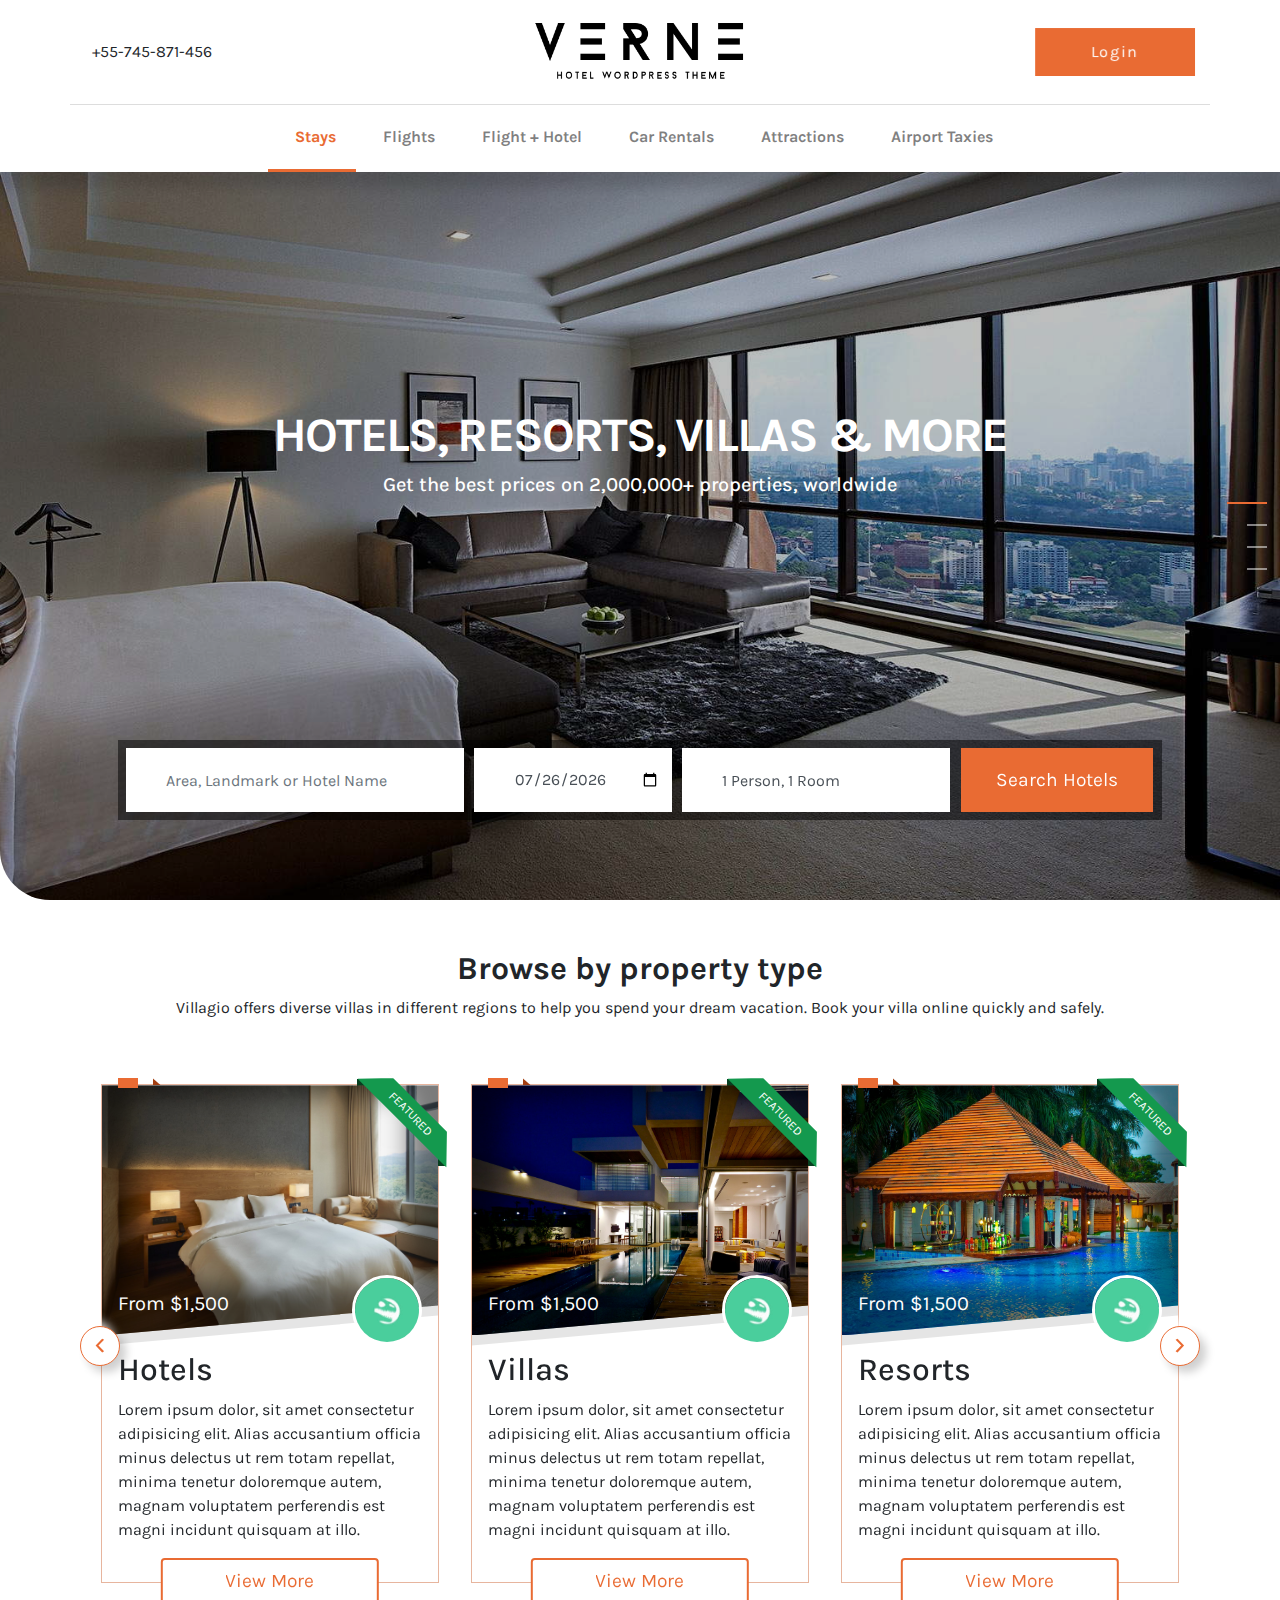
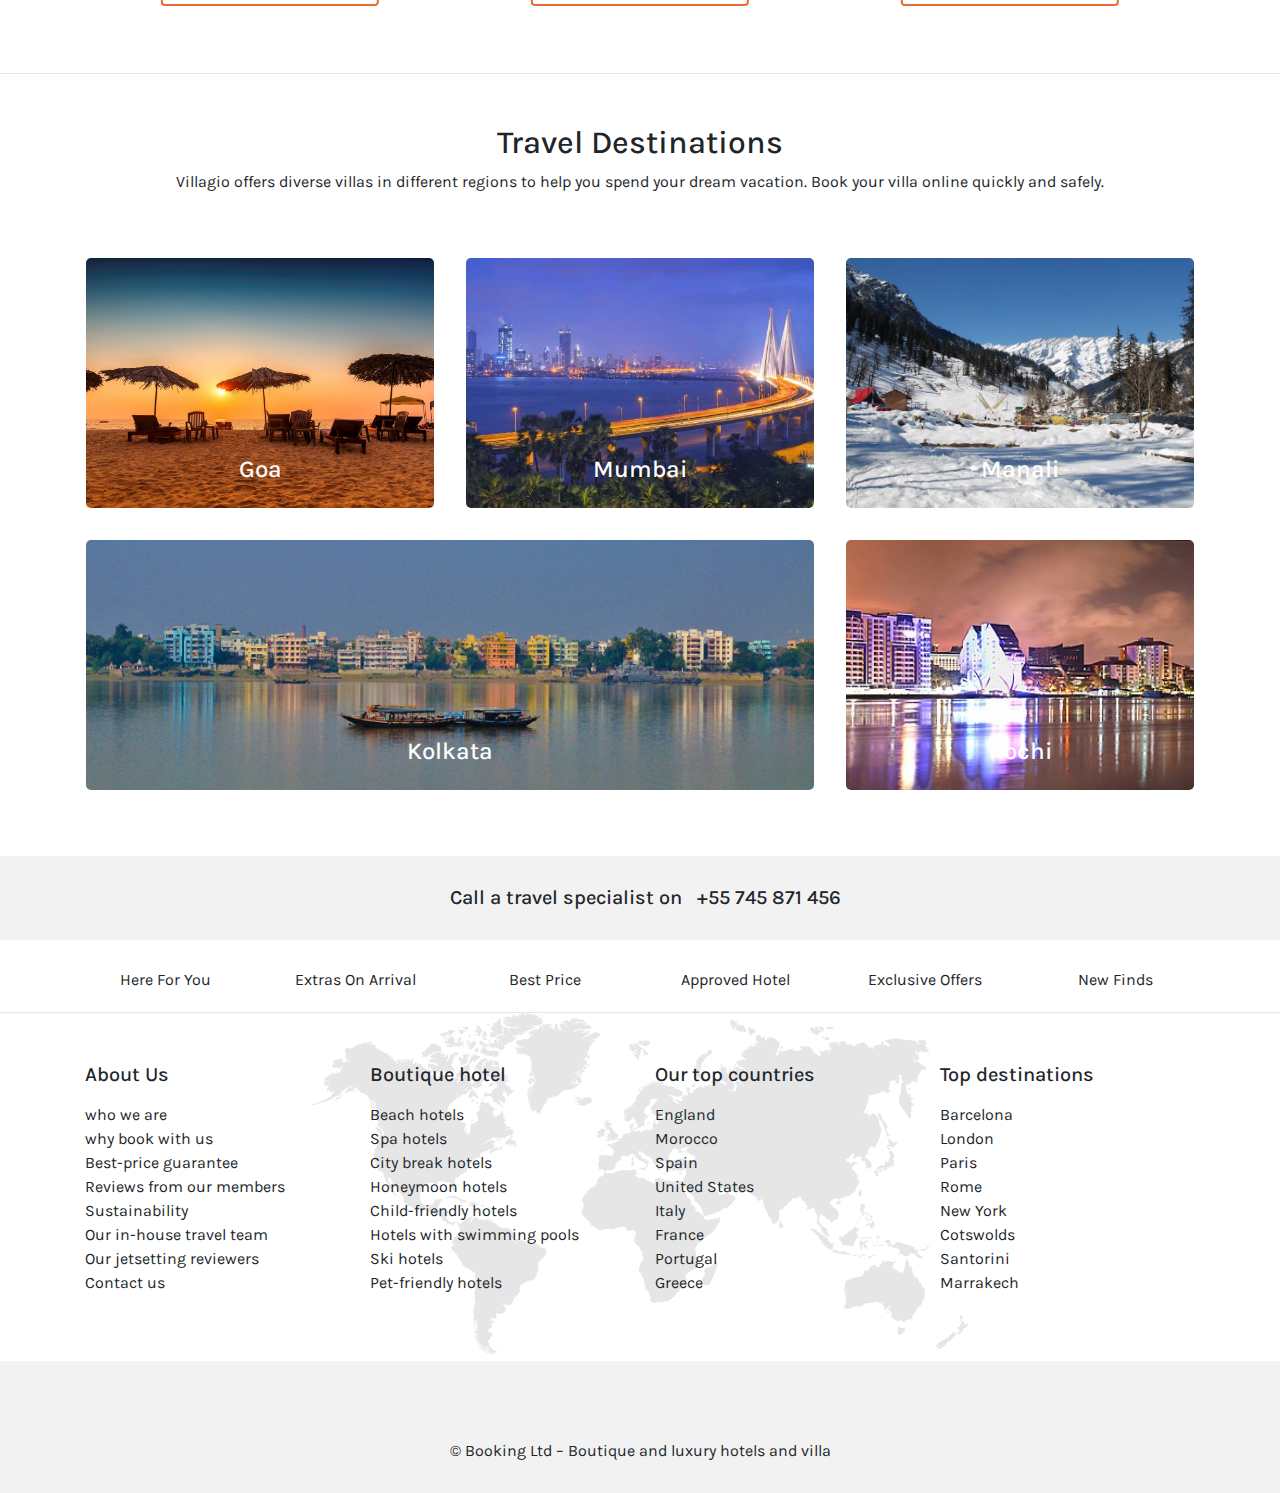
<file: index.html>
<!DOCTYPE html>
<html lang="en">
<head>
    <meta charset="UTF-8">
    <meta name="viewport" content="width=device-width, initial-scale=1.0">

    <link rel="preconnect" href="https://fonts.gstatic.com">
    <link href="https://fonts.googleapis.com/css2?family=Nanum+Gothic&display=swap" rel="stylesheet">

    <link rel="stylesheet" href="css/animate.min.css" />
    <link rel="stylesheet" href="css/animate.css" />
    <link rel="stylesheet" href="css/bootstrap.min.css" />
    <link rel="stylesheet" href="css/owl.carousel.min.css" />
    <link rel="stylesheet" href="css/style.css" />

    <link rel="icon" href="images/fav-logo.png" type="image/png" sizes="16x16" />

    <title>Booking Ltd – Boutique and luxury hotels and villa</title>
</head>
<body>
    <div class="container-fluid bg-white d-none d-lg-block">
        <div class="container py-3 upper-heading">
            <div class="row">
    
                <div class="col d-flex align-items-center justify-content-start">
                    <a href="tel:+55-745-871-456"><i class="fas fa-phone-alt"></i>+55-745-871-456</a>
                </div>
    
                <div class="col d-flex align-items-center justify-content-start justify-content-md-center">
                    <a href="index.html"><img src="images/logo.png" alt="Logo" class="img-fluid" width="255px"></a>
                </div>
    
                <div class="col d-flex align-items-center justify-content-end">
                    <div class="btn-flip">
                        <a href="#">
                            <div class="front">Login</div>
                            <div class="back">Login</div>
                        </a>
                    </div>
                </div>
    
            </div>
        </div>
    </div>

    <header class="container-fluid bg-white sticky-top">
        <div class="container lower-heading">
            <nav class="navbar navbar-expand-lg navbar-light p-0">
        
                <a href="index.html" class="navbar-brand d-lg-none"><img src="images/logo.png" alt="Logo" class="img-fluid" width="188px"></a>
        
                <button class="navbar-toggler" type="button" data-toggle="collapse" data-target="#nav-head">
                    <span class="navbar-toggler-icon"></span>
                </button>
        
                <div id="nav-head" class="collapse navbar-collapse">
                    <ul class="navbar-nav mx-auto">
                    <li class="nav-item active">
                        <a class="nav-link" href="index.html"><i class="fas fa-bed"></i>Stays</a>
                    </li>
                    <li class="nav-item">
                        <a class="nav-link" href="#"><i class="fas fa-plane-departure"></i>Flights</a>
                    </li>
                    <li id="hotel-list" class="nav-item">
                        <a class="nav-link" href="hotelList.html"><i class="fas fa-suitcase-rolling"></i>Flight &plus; Hotel</a>
                    </li>    
                    <li class="nav-item">
                        <a class="nav-link" href="#"><i class="fas fa-car"></i>Car Rentals</a>
                    </li>    
                    <li class="nav-item">
                        <a class="nav-link" href="#"><i class="fab fa-canadian-maple-leaf"></i>Attractions</a>
                    </li>    
                    <li class="nav-item">
                        <a class="nav-link" href="#"><i class="fas fa-taxi"></i>Airport Taxies</a>
                    </li>    
                    </ul>
                </div>  
        
            </nav>
        </div>
        
    </header>

    <section class="search-hotel">
        <div id="front-carousel" class="carousel slide carousel-fade" data-ride="carousel" data-interval="2500">
            <ul class="carousel-indicators">
                <li data-target="#front-carousel" data-slide-to="0" class="active"></li>
                <li data-target="#front-carousel" data-slide-to="1"></li>
                <li data-target="#front-carousel" data-slide-to="2"></li>
                <li data-target="#front-carousel" data-slide-to="3"></li>
              </ul>
            <div class="carousel-inner">
                <div class="carousel-item active">
                    <div class="carousel-image" style="background-image: url('images/front-carousel-1.jpg');" data-type="background">
                        <div class="carousel-caption wow carousel-caption-animation">
                            <div class="caption-relative">
                                <div class="caption-content">
                                    <h2>HOTELS, RESORTS, VILLAS & MORE</h2>
                                    <h5>Get the best prices on 2,000,000&plus; properties, worldwide</h5>
                                </div>
                            </div>
                        </div>
                    </div>
                </div>
                <div class="carousel-item">
                    <div class="carousel-image" style="background-image: url('images/front-carousel-2.jpg');" data-type="background">
                        <div class="carousel-caption wow carousel-caption-animation">
                            <div class="caption-relative">
                                <div class="caption-content">
                                    <h2>HOTELS, RESORTS, VILLAS & MORE</h2>
                                    <h5>Get the best prices on 2,000,000&plus; properties, worldwide</h5>
                                </div>
                            </div>
                        </div>
                    </div>
                </div>
                <div class="carousel-item">
                    <div class="carousel-image" style="background-image: url('images/front-carousel-3.jpg');" data-type="background">
                        <div class="carousel-caption wow carousel-caption-animation">
                            <div class="caption-relative">
                                <div class="caption-content">
                                    <h2>HOTELS, RESORTS, VILLAS & MORE</h2>
                                    <h5>Get the best prices on 2,000,000&plus; properties, worldwide</h5>
                                </div>
                            </div>
                        </div>
                    </div>
                </div>
                <div class="carousel-item">
                    <div class="carousel-image" style="background-image: url('images/front-carousel-4.jpg');" data-type="background">
                        <div class="carousel-caption wow carousel-caption-animation">
                            <div class="caption-relative">
                                <div class="caption-content">
                                    <h2>HOTELS, RESORTS, VILLAS & MORE</h2>
                                    <h5>Get the best prices on 2,000,000&plus; properties, worldwide</h5>
                                </div>
                            </div>
                        </div>
                    </div>
                </div>
            </div>
        </div>
        
    <section id="search-hotel-form" class="wow animate__fadeInDown">
        <div class="container px-4 px-sm-5">
            <div class="search-form">
                <form action="" method="get" autocomplete="off">
                    <div id="hotel-search-form" class="container-fluid py-2 pl-2 form-container">
                        <div class="form-row">

                            <div class="col-12 col-md-6 col-xl-5">
                                <div class="form-group mb-2 mb-xl-0">
                                    <i class="fas fa-search"></i>
                                    <input type="text" name="search-location" id="search-location" class="form-control" placeholder="Area, Landmark or Hotel Name">
                                    <div id="search-location-lists" class="container-fluid p-3">
                                        <p>Trending Cities</p>
                                        <div class="row">
                                
                                            <div class="col-6 col-sm-4 col-md-6">
                                                <div class="images">
                                                    <a href="#" target="_blank" rel="noopener noreferrer">
                                                        <img src="images/udaipur-sm.jpg" class="img-fluid" alt="Udaipur">
                                                        <div class="link">
                                                            <div class="bottom">
                                                                <p>Udaipur</p>
                                                            </div>
                                                        </div>
                                                    </a>
                                                </div>
                                            </div>
                                            
                                            <div class="col-6 col-sm-4 col-md-6">
                                                <div class="images">
                                                    <a href="#" target="_blank" rel="noopener noreferrer">
                                                        <img src="images/mumbai-sm.jpg" class="img-fluid" alt="Mumbai">
                                                        <div class="link">
                                                            <div class="bottom">
                                                                <p>Mumbai</p>
                                                            </div>
                                                        </div>
                                                    </a>
                                                </div>
                                            </div>
                                            
                                            <div class="col-6 col-sm-4 col-md-6 mt-3 mt-sm-0 mt-md-3">
                                                <div class="images">
                                                    <a href="#" target="_blank" rel="noopener noreferrer">
                                                        <img src="images/shimla-sm.jpeg" class="img-fluid" alt="Shimla">
                                                        <div class="link">
                                                            <div class="bottom">
                                                                <p>Shimla</p>
                                                            </div>
                                                        </div>
                                                    </a>
                                                </div>
                                            </div>
                                            
                                            <div class="col-6 col-sm-4 col-md-6 mt-3 mt-md-3">
                                                <div class="images">
                                                    <a href="#" target="_blank" rel="noopener noreferrer">
                                                        <img src="images/kolkata-sm.jpg" class="img-fluid" alt="Kolkata">
                                                        <div class="link">
                                                            <div class="bottom">
                                                                <p>Kolkata</p>
                                                            </div>
                                                        </div>
                                                    </a>
                                                </div>
                                            </div>
                                            
                                            <div class="col-6 col-sm-4 col-md-6 mt-3">
                                                <div class="images">
                                                    <a href="#" target="_blank" rel="noopener noreferrer">
                                                        <img src="images/goa-sm.jpg" class="img-fluid" alt="Goa">
                                                        <div class="link">
                                                            <div class="bottom">
                                                                <p>Goa</p>
                                                            </div>
                                                        </div>
                                                    </a>
                                                </div>
                                            </div>
                                            
                                            <div class="col-6 col-sm-4 col-md-6 mt-3">
                                                <div class="images">
                                                    <a href="#" target="_blank" rel="noopener noreferrer">
                                                        <img src="images/delhi-sm.jpg" class="img-fluid" alt="Delhi">
                                                        <div class="link">
                                                            <div class="bottom">
                                                                <p>Delhi</p>
                                                            </div>
                                                        </div>
                                                    </a>
                                                </div>
                                            </div>
                                            
                                        </div>
                                    </div>
                                </div>
                            </div>

                            <div class="col-12 col-md-6 col-xl-3">
                                <div class="form-group mb-2 mb-xl-0">
                                    <i class="far fa-calendar-alt"></i>
                                    <input type="date" name="check-in-date" id="check-in-date" value="" class="form-control">
                                </div>
                            </div>

                            <div class="col-12 col-md-6 col-xl-4">
                                <div id="room-details" class="form-group mb-2 mb-md-0">
                                    <i class="fas fa-users"></i>
                                    <input type="text" name="guest-details" id="guest-details" value="" class="form-control" readonly>
                                    <div id="room-details-list" class="p-3">
                                
                                        <div class="row">
                                            <div class="col-4 d-flex align-items-center">
                                                <p class="mb-0">Person</p>
                                            </div>
                                            <div class="col-8 text-right">
                                                <a href="#" id="person-minus" class="btn">
                                                    <i class="fas fa-user-minus"></i>
                                                </a>
                                                <span class="text"></span>
                                                <a href="#" id="person-plus" class="btn changeable">
                                                    <i class="fas fa-user-plus"></i>
                                                </a>
                                            </div>
                                        </div>
                                        
                                
                                        <div class="row my-3">
                                            <div class="col-4 d-flex align-items-center">
                                                <p class="mb-0">Children</p>
                                            </div>
                                            <div class="col-8 text-right">
                                                <a href="#" id="child-minus" class="btn">
                                                    <i class="fas fa-user-minus"></i>
                                                </a>
                                                <span class="text"></span>
                                                <a href="#" id="child-plus" class="btn changeable">
                                                    <i class="fas fa-user-plus"></i>
                                                </a>
                                            </div>
                                        </div>
                                
                                        <div class="row">
                                            <div class="col-4 d-flex align-items-center">
                                                <p class="mb-0">Room</p>
                                            </div>
                                            <div class="col-8 text-right">
                                                <a href="#" id="room-minus" class="btn">
                                                    <i class="fas fa-user-minus"></i>
                                                </a>
                                                <span class="text"></span>
                                                <a href="#" id="room-plus" class="btn changeable">
                                                    <i class="fas fa-user-plus"></i>
                                                </a>
                                            </div>
                                        </div>
                                
                                    </div>
                                </div>
                            </div>

                            <div id="search-btn"  class="col-12 col-md-6 w-xl-auto form-group text-center">
                                <button type="submit" class="btn btn-primary"><span class="text">Search Hotels</span></button>
                            </div>

                        </div>
                    </div>
                </form>
            </div>
        </div>
    </section>

    </section>

    <section class="rent">
        <div class="container">

            <h2 class="font-weight-bold text-center">Browse by property type</h2>
            <p class="text-center">Villagio offers diverse villas in different regions to help you spend your dream vacation. Book your villa online quickly and safely.</p>

            <div class="owl-carousel mt-5">

                <div class="item">
                    <div class="rent-packages">
                        <div class="lightening-banner">
                            <i class="fas fa-bolt"></i>
                        </div>
                        <div class="featured">FEATURED</div>
                        <div class="featured-shapes"></div>
                        <div class="rent-image" style="background-image: url('images/rent-images-1.jpg');">
                            <div class="ratings">
                                <i class="fas fa-star"></i>
                                <i class="fas fa-star"></i>
                                <i class="fas fa-star"></i>
                                <i class="fas fa-star-half-alt"></i>
                                <i class="far fa-star"></i>
                                <div class="price">
                                    From &dollar;1,500
                                </div>
                            </div>
                        </div>
                        <div class="rent-description">
                            <a href="#"><h2>Hotels</h2></a>
                            <p>Lorem ipsum dolor, sit amet consectetur adipisicing elit. Alias accusantium officia minus delectus ut rem totam repellat, minima tenetur doloremque autem, magnam voluptatem perferendis est magni incidunt quisquam at illo.</p>
                        </div>
                        <div class="img">
                            <a href="#"><img src="images/5a31582b3e23f-bpthumb.jpg" alt="" class="img-fluid"></a>
                        </div>
                        <a href="hotelList.html" class="btn btn-primary"><span class="text">View More</span></a>
                    </div>
                </div>

                <div class="item">
                    <div class="rent-packages">
                        <div class="lightening-banner">
                            <i class="fas fa-bolt"></i>
                        </div>
                        <div class="featured">FEATURED</div>
                        <div class="featured-shapes"></div>
                        <div class="rent-image" style="background-image: url('images/rent-images-2.jpg');">
                            <div class="ratings">
                                <i class="fas fa-star"></i>
                                <i class="fas fa-star"></i>
                                <i class="fas fa-star"></i>
                                <i class="fas fa-star"></i>
                                <i class="fas fa-star"></i>
                                <div class="price">
                                    From &dollar;1,500
                                </div>
                            </div>
                        </div>
                        <div class="rent-description">
                            <a href="#"><h2>Villas</h2></a>
                            <p>Lorem ipsum dolor, sit amet consectetur adipisicing elit. Alias accusantium officia minus delectus ut rem totam repellat, minima tenetur doloremque autem, magnam voluptatem perferendis est magni incidunt quisquam at illo.</p>
                        </div>
                        <div class="img">
                            <a href="#"><img src="images/5a31582b3e23f-bpthumb.jpg" alt="" class="img-fluid"></a>
                        </div>
                        <a href="#" class="btn btn-primary"><span class="text">View More</span></a>
                    </div>
                </div>

                <div class="item">
                    <div class="rent-packages">
                        <div class="lightening-banner">
                            <i class="fas fa-bolt"></i>
                        </div>
                        <div class="featured">FEATURED</div>
                        <div class="featured-shapes"></div>
                        <div class="rent-image" style="background-image: url('images/rent-images-3.jpg');">
                            <div class="ratings">
                                <i class="fas fa-star"></i>
                                <i class="fas fa-star"></i>
                                <i class="fas fa-star"></i>
                                <i class="fas fa-star"></i>
                                <i class="far fa-star"></i>
                                <div class="price">
                                    From &dollar;1,500
                                </div>
                            </div>
                        </div>
                        <div class="rent-description">
                            <a href="#"><h2>Resorts</h2></a>
                            <p>Lorem ipsum dolor, sit amet consectetur adipisicing elit. Alias accusantium officia minus delectus ut rem totam repellat, minima tenetur doloremque autem, magnam voluptatem perferendis est magni incidunt quisquam at illo.</p>
                        </div>
                        <div class="img">
                            <a href="#"><img src="images/5a31582b3e23f-bpthumb.jpg" alt="" class="img-fluid"></a>
                        </div>
                        <a href="#" class="btn btn-primary"><span class="text">View More</span></a>
                    </div>
                </div>

                <div class="item">
                    <div class="rent-packages">
                        <div class="lightening-banner">
                            <i class="fas fa-bolt"></i>
                        </div>
                        <div class="featured">FEATURED</div>
                        <div class="featured-shapes"></div>
                        <div class="rent-image" style="background-image: url('images/rent-images-2.jpg');">
                            <div class="ratings">
                                <i class="fas fa-star"></i>
                                <i class="fas fa-star"></i>
                                <i class="fas fa-star"></i>
                                <i class="fas fa-star"></i>
                                <i class="far fa-star"></i>
                                <div class="price">
                                    From &dollar;1,500
                                </div>
                            </div>
                        </div>
                        <div class="rent-description">
                            <a href="#"><h2>Villas</h2></a>
                            <p>Lorem ipsum dolor, sit amet consectetur adipisicing elit. Alias accusantium officia minus delectus ut rem totam repellat, minima tenetur doloremque autem, magnam voluptatem perferendis est magni incidunt quisquam at illo.</p>
                        </div>
                        <div class="img">
                            <a href="#"><img src="images/5a31582b3e23f-bpthumb.jpg" alt="" class="img-fluid"></a>
                        </div>
                        <a href="#" class="btn btn-primary"><span class="text">View More</span></a>
                    </div>
                </div>

            </div>
        </div>
    </section>

    <section class="travel-destination">

        <div class="container">
            <h2 class="text-center">Travel Destinations</h2>
            <p class="text-center">Villagio offers diverse villas in different regions to help you spend your dream vacation. Book your villa online quickly and safely.</p>

            <div class="row mt-5">
                
                <div class="col-12 col-sm-6 col-lg-4 p-3 travel-image-bg">
                    <div class="travel-destination-box">
                        <div class="description"><p>Everyone knows the beauty of Goa. It is lovely</p></div>
                        <div class="title"><a href="#"><h4>Goa</h4></a></div>
                    </div>
                </div>
                
                <div class="col-12 col-sm-6 col-lg-4 p-3 travel-image-bg">
                    <div class="travel-destination-box">
                        <div class="description"><p>Everyone knows the beauty of Mumbai. It is lovely</p></div>
                        <div class="title"><a href="#"><h4>Mumbai</h4></a></div>
                    </div>
                </div>
                
                <div class="col-12 col-sm-6 col-lg-4 p-3 travel-image-bg">
                    <div class="travel-destination-box">
                        <div class="description"><p>Everyone knows the beauty of Manali. It is lovely</p></div>
                        <div class="title"><a href="#"><h4>Manali</h4></a></div>
                    </div>
                </div>
                
                <div class="col-12 col-sm-6 col-lg-8 p-3 travel-image-bg">
                    <div class="travel-destination-box">
                        <div class="description"><p>Everyone knows the beauty of Kolkata. It is lovely</p></div>
                        <div class="title"><a href="#"><h4>Kolkata</h4></a></div>
                    </div>
                </div>
                
                <div class="col-12 col-sm-12 col-lg-4 p-3 travel-image-bg">
                    <div class="travel-destination-box">
                        <div class="description"><p>Everyone knows the beauty of Kochi. It is lovely</p></div>
                        <div class="title"><a href="#"><h4>Kochi</h4></a></div>
                    </div>
                </div>

            </div>
        </div>

    </section>

    <footer>
        <div class="call">
            <div class="container">
                <div class="row">
        
                    <div class="col-12">
                        <h5><i class="fas fa-phone-alt"></i>&nbsp;&nbsp;Call a travel specialist on&nbsp;&nbsp; <a href="tel:+55-745-871-456">+55 745 871 456</a></h5>
                    </div>
        
                </div>
            </div>
        </div>
        
        <div class="services">
            <div class="container">
                <div class="row">
        
                    <div class="col-4 col-md-2">
                        <a href="#">
                            <h4 class="mb-0 pb-2"><i class="fas fa-phone-square-alt"></i></h4>
                            <p>here for you</p>
                        </a>
                    </div>
        
        
                    <div class="col-4 col-md-2">
                        <a href="#">
                            <h4 class="mb-0 pb-2"><i class="fas fa-gift"></i></h4>
                            <p>extras on arrival</p>
                        </a>
                    </div>
        
        
                    <div class="col-4 col-md-2">
                        <a href="#">
                            <h4 class="mb-0 pb-2"><i class="fas fa-check"></i></h4>
                            <p>best price</p>
                        </a>
                    </div>
        
        
                    <div class="col-4 col-md-2 mt-3 mt-md-0">
                        <a href="#">
                            <h4 class="mb-0 pb-2"><i class="fas fa-user-tie"></i></h4>
                            <p>approved hotel</p>
                        </a>
                    </div>
        
        
                    <div class="col-4 col-md-2 mt-3 mt-md-0">
                        <a href="#">
                            <h4 class="mb-0 pb-2"><i class="fas fa-american-sign-language-interpreting"></i></h4>
                            <p>exclusive offers</p>
                        </a>
                    </div>
        
        
                    <div class="col-4 col-md-2 mt-3 mt-md-0">
                        <a href="#">
                            <h4 class="mb-0 pb-2"><i class="far fa-gem"></i></h4>
                            <p>new finds</p>
                        </a>
                    </div>
        
                </div>
            </div>
        </div>
        
        <div class="main-footer">
            <div class="container">
                <div class="row">
        
                    <div class="col-12 col-sm-6 col-lg-3">
                        <ul type="none" class="p-0">
                            <li class="title"><h5>About Us</h5></li>
                            <li><a href="#">who we are</a></li>
                            <li><a href="#">why book with us</a></li>
                            <li><a href="#">Best-price guarantee</a></li>
                            <li><a href="#">Reviews from our members</a></li>
                            <li><a href="#">Sustainability</a></li>
                            <li><a href="#">Our in-house travel team</a></li>
                            <li><a href="#">Our jetsetting reviewers</a></li>
                            <li><a href="#">Contact us</a></li>
                        </ul>
                    </div>
        
                    <div class="col-12 col-sm-6 col-lg-3">
                        <ul type="none" class="p-0">
                            <li class="title"><h5>Boutique hotel</h5></li>
                            <li><a href="#">Beach hotels</a></li>
                            <li><a href="#">Spa hotels</a></li>
                            <li><a href="#">City break hotels</a></li>
                            <li><a href="#">Honeymoon hotels</a></li>
                            <li><a href="#">Child-friendly hotels</a></li>
                            <li><a href="#">Hotels with swimming pools</a></li>
                            <li><a href="#">Ski hotels</a></li>
                            <li><a href="#">Pet-friendly hotels</a></li>
                        </ul>
                    </div>
        
                    <div class="col-12 col-sm-6 col-lg-3">
                        <ul type="none" class="p-0">
                            <li class="title"><h5>Our top countries</h5></li>
                            <li><a href="#">England</a></li>
                            <li><a href="#">Morocco</a></li>
                            <li><a href="#">Spain</a></li>
                            <li><a href="#">United States</a></li>
                            <li><a href="#">Italy</a></li>
                            <li><a href="#">France</a></li>
                            <li><a href="#">Portugal</a></li>
                            <li><a href="#">Greece</a></li>
                        </ul>
                    </div>
        
                    <div class="col-12 col-sm-6 col-lg-3">
                        <ul type="none" class="p-0">
                            <li class="title"><h5>Top destinations</h5></li>
                            <li><a href="#">Barcelona</a></li>
                            <li><a href="#">London</a></li>
                            <li><a href="#">Paris</a></li>
                            <li><a href="#">Rome</a></li>
                            <li><a href="#">New York</a></li>
                            <li><a href="#">Cotswolds</a></li>
                            <li><a href="#">Santorini</a></li>
                            <li><a href="#">Marrakech</a></li>
                        </ul>
                    </div>
        
                </div>
            </div>
        </div>
        
        <div class="social">
        
            <div class="container">
                <div class="row">
                    <div class="col-12">
                        
                        <ul type="none" class="list-group list-group-horizontal">
                            <li><a href="#" class="instagram"><i class="fab fa-instagram"></i></a></li>
                            <li><a href="#" class="twitter"><i class="fab fa-twitter"></i></a></li>
                            <li><a href="#" class="facebook"><i class="fab fa-facebook-f"></i></a></li>
                            <li><a href="#" class="pinterest"><i class="fab fa-pinterest-p"></i></a></li>
                            <li><a href="#" class="youtube"><i class="fab fa-youtube"></i></a></li>
                        </ul>
        
                        <div class="copyright">
                            <p>&copy; Booking Ltd – Boutique and luxury hotels and villa</p>
                        </div>
        
                    </div>
                </div>
            </div>
        
        </div>
    </footer>
    
    <script src="js/jquery-3.5.1.min.js"></script>
    <script src="js/bootstrap.bundle.min.js"></script>
    <script src="js/owl.carousel.js"></script>
    <script src="js/font-awesome.js"></script>
    <script src="js/wow.min.js"></script>
    <script src="js/style.js"></script>
</body>
</html>
</file>
<file: css/style.css>
@font-face {
  font-family: "Karla";
  src: url("../fonts/Karla-VariableFont_wght.ttf");
}

::-moz-selection {
  background-color: #E96B33;
  color: #fff;
}

::selection {
  background-color: #E96B33;
  color: #fff;
}

::-webkit-scrollbar-thumb {
  background: #ee8c61;
  border-radius: 10px;
}

::-webkit-scrollbar-track {
  background: #faddd0;
}

body {
  font-family: "Karla", sans-serif;
}

a {
  color: inherit;
  -webkit-transition: all 500ms ease;
  transition: all 500ms ease;
}

a:hover {
  color: #E96B33;
  text-decoration: none;
}

a:focus-visible {
  border: none;
  text-decoration: none;
  outline: none;
}

a.text-primary:hover, a.text-primary:focus, a.text-primary:active, a.text-primary:focus-within {
  color: #bb4814 !important;
}

button:focus {
  outline: none;
}

.text-primary {
  color: #E96B33 !important;
}

.btn-flip {
  width: 160px;
  height: 48px;
  -webkit-perspective: 500px;
          perspective: 500px;
}

.btn-flip a {
  font-weight: 400;
  margin: 0;
  padding: 0;
  width: 100%;
  height: 100%;
  position: absolute;
  -webkit-transform-style: preserve-3d;
          transform-style: preserve-3d;
  -webkit-transform: translateZ(-25px);
          transform: translateZ(-25px);
  -webkit-transition: -webkit-transform 0.3s;
  transition: -webkit-transform 0.3s;
  transition: transform 0.3s;
  transition: transform 0.3s, -webkit-transform 0.3s;
  cursor: pointer;
}

.btn-flip a .front, .btn-flip a .back {
  margin: 0;
  width: 160px;
  height: 48px;
  line-height: 48px;
  position: absolute;
  text-align: center;
  letter-spacing: 0.1rem;
  background-color: #E96B33;
  color: #fff;
  -webkit-transform: rotateY(0) translateZ(24px);
          transform: rotateY(0) translateZ(24px);
}

.btn-flip a .back {
  background-color: rgba(255, 255, 255, 0);
  color: rgba(34, 34, 34, 0);
  -webkit-transform: rotateX(90deg) translateZ(24px);
          transform: rotateX(90deg) translateZ(24px);
  overflow: hidden;
}

.btn-flip a .back::after {
  content: '';
  position: absolute;
  top: -32%;
  left: -10%;
  width: 120%;
  height: 50%;
  background: #E96B33;
  -webkit-transform: rotate(8deg);
          transform: rotate(8deg);
  -webkit-transition: all 0.5s ease;
  transition: all 0.5s ease;
  -webkit-transition-delay: 0.15s;
          transition-delay: 0.15s;
}

.btn-flip a:hover, .btn-flip a:focus {
  -webkit-transform: translateZ(-24px) rotateX(-90deg);
          transform: translateZ(-24px) rotateX(-90deg);
}

.btn-flip a:hover .front, .btn-flip a:hover .back, .btn-flip a:focus .front, .btn-flip a:focus .back {
  background: #000;
  -webkit-transition: all 0.8s ease;
  transition: all 0.8s ease;
}

.btn-flip a:hover .back, .btn-flip a:focus .back {
  color: #E96B33;
  -webkit-transition: color 0.4s linear;
  transition: color 0.4s linear;
  background: #fff;
}

.btn-flip a:hover .back::after, .btn-flip a:focus .back::after {
  -webkit-transform: rotate(6deg) translate(100px, -18px);
          transform: rotate(6deg) translate(100px, -18px);
}

.btn-primary {
  -webkit-box-flex: 1;
      -ms-flex: 1;
          flex: 1;
  border: 2px solid #E96B33;
  white-space: nowrap;
  color: #fff;
  background: transparent;
  position: relative;
}

.btn-primary .text {
  position: relative;
  color: transparent;
  background-image: -webkit-gradient(linear, left top, right top, from(#fff), color-stop(50%, #fff), color-stop(50%, #E96B33), to(#E96B33));
  background-image: linear-gradient(90deg, #fff 0%, #fff 50%, #E96B33 50%, #E96B33 100%);
  background-repeat: repeat;
  background-size: 200%;
  background-position: 0 0;
  background-clip: text;
  -webkit-background-clip: text;
  -webkit-transition: background-position 500ms;
  transition: background-position 500ms;
}

@media (min-width: 768px) {
  .btn-primary .text {
    background-position: 100% 0;
  }
}

.btn-primary::before {
  content: '';
  position: absolute;
  top: 0;
  left: 0;
  width: 100%;
  height: 100%;
  background: #E96B33;
  -webkit-transform-origin: 0 0;
          transform-origin: 0 0;
  -webkit-transform: scale3d(1, 1, 1);
          transform: scale3d(1, 1, 1);
  -webkit-transition: -webkit-transform 500ms;
  transition: -webkit-transform 500ms;
  transition: transform 500ms;
  transition: transform 500ms, -webkit-transform 500ms;
}

@media (min-width: 768px) {
  .btn-primary::before {
    -webkit-transform-origin: 100% 0;
            transform-origin: 100% 0;
    -webkit-transform: scale3d(0, 1, 1);
            transform: scale3d(0, 1, 1);
  }
}

.btn-primary:hover, .btn-primary:focus, .btn-primary:not(:disabled):not(.disabled):active, .btn-primary:not(:disabled):not(.disabled):active:focus {
  border-color: #E96B33;
  background-color: transparent;
}

.btn-primary:hover .text, .btn-primary:focus .text, .btn-primary:not(:disabled):not(.disabled):active .text, .btn-primary:not(:disabled):not(.disabled):active:focus .text {
  background-position: 0 0;
}

.btn-primary:hover::before, .btn-primary:focus::before, .btn-primary:not(:disabled):not(.disabled):active::before, .btn-primary:not(:disabled):not(.disabled):active:focus::before {
  -webkit-transform-origin: 0 0;
          transform-origin: 0 0;
  -webkit-transform: scale3d(1, 1, 1);
          transform: scale3d(1, 1, 1);
}

.btn:hover, .btn:focus, .btn:not(:disabled):not(.disabled):active, .btn:not(:disabled):not(.disabled):active:focus {
  -webkit-box-shadow: none;
          box-shadow: none;
  outline: none;
}

@media (min-width: 1200px) {
  .w-xl-auto {
    width: auto;
  }
}

*[data-type="background"] {
  background-size: cover;
  background-position: 100%  68.8375px;
  background-attachment: fixed;
}

@-webkit-keyframes carousel-caption-animation {
  0% {
    -webkit-transform: scale(0);
            transform: scale(0);
  }
  100% {
    -webkit-transform: scale(1);
            transform: scale(1);
  }
}

@keyframes carousel-caption-animation {
  0% {
    -webkit-transform: scale(0);
            transform: scale(0);
  }
  100% {
    -webkit-transform: scale(1);
            transform: scale(1);
  }
}

.carousel-caption-animation {
  -webkit-animation-name: carousel-caption-animation;
          animation-name: carousel-caption-animation;
  -webkit-animation-duration: 0.5s;
          animation-duration: 0.5s;
}

.form-control:focus {
  -webkit-box-shadow: none;
          box-shadow: none;
  outline: none;
}

.upper-heading {
  border-bottom: 1px solid #ddd;
  background-color: #fff;
}

.upper-heading i {
  margin-right: 7px;
}

header {
  -webkit-box-shadow: 0px 15px 10px rgba(0, 0, 0, 0.111);
          box-shadow: 0px 15px 10px rgba(0, 0, 0, 0.111);
  max-height: 450px;
  overflow-y: scroll;
}

@media (min-width: 992px) {
  header {
    overflow-y: visible;
  }
}

header .lower-heading {
  background-color: #fff;
}

header .lower-heading .navbar-nav .nav-item {
  border-bottom: 3px solid transparent;
  -webkit-transition: all 500ms ease;
  transition: all 500ms ease;
}

header .lower-heading .navbar-nav .nav-item i {
  margin-right: 7px;
}

header .lower-heading .navbar-nav .nav-item.active {
  border-color: #E96B33;
}

header .lower-heading .navbar-nav .nav-item.active .nav-link {
  color: #E96B33;
}

header .lower-heading .navbar-nav .nav-item:not(.active):hover {
  border-color: #E96B33;
}

header .lower-heading .navbar-nav .nav-item:not(.active):hover .nav-link {
  color: #E96B33;
}

header .lower-heading .navbar-nav .nav-link {
  position: relative;
  font-weight: 700;
  padding: 20px;
}

header .lower-heading .navbar-nav .nav-link:hover {
  color: black;
}

.search-hotel {
  position: relative;
}

.search-hotel .carousel-image {
  position: relative;
  min-height: 500px;
  overflow: hidden;
}

@media (min-width: 768px) {
  .search-hotel .carousel-image {
    border-radius: 0px 0px 0px 50px;
  }
}

.search-hotel .carousel-image::before {
  content: '';
  position: absolute;
  top: 0;
  bottom: 0;
  left: 0;
  right: 0;
  background-color: rgba(0, 0, 0, 0.25);
}

.search-hotel .carousel-caption {
  bottom: unset;
  top: 0%;
  opacity: 0;
  -webkit-transform: scale(0);
          transform: scale(0);
  -webkit-transition: all 500ms ease;
  transition: all 500ms ease;
}

.search-hotel .carousel-caption .caption-relative {
  position: relative;
  width: 100%;
  height: 100%;
}

.search-hotel .carousel-caption .caption-relative .caption-content {
  position: absolute;
  top: 50%;
  left: 0;
  right: 0;
  -webkit-transform: translateY(-50%);
          transform: translateY(-50%);
}

.search-hotel .carousel-caption h2 {
  font-weight: bold;
  letter-spacing: -0.04em;
  color: #FFF;
}

@media (min-width: 768px) {
  .search-hotel .carousel-caption h2 {
    font-size: 48px;
  }
}

.search-hotel .carousel-item.active .carousel-caption {
  -webkit-transform: scale(1);
          transform: scale(1);
  opacity: 1;
}

.search-hotel .carousel-indicators {
  padding-right: 10px;
  right: 0;
  left: unset;
  bottom: unset;
  top: 50%;
  direction: rtl;
  margin: 0;
  display: block;
  -webkit-transform: translateY(-50%);
          transform: translateY(-50%);
}

.search-hotel .carousel-indicators li {
  width: 20px;
  height: 2px;
  -webkit-transition: all 500ms ease;
  transition: all 500ms ease;
}

.search-hotel .carousel-indicators li.active {
  width: 40px;
  background-color: #E96B33;
}

#search-hotel-form {
  position: absolute;
  left: 0px;
  z-index: 2;
  width: 100%;
}

#search-hotel-form .search-form {
  width: 100%;
  position: relative;
  background-color: rgba(0, 0, 0, 0.5);
}

#search-hotel-form .search-form .form-container {
  position: relative;
  padding-right: 0.5rem;
}

#search-hotel-form .search-form .form-container .form-group {
  position: relative;
  margin-bottom: 0px;
}

#search-hotel-form .search-form .form-container .form-group i {
  position: absolute;
  left: 10px;
  color: rgba(0, 0, 0, 0.7);
  top: 50%;
  -webkit-transform: translateY(-50%);
          transform: translateY(-50%);
}

@media (min-width: 768px) {
  #search-hotel-form .search-form .form-container .form-group i {
    left: 12.5px;
  }
}

#search-hotel-form .search-form .form-container .form-group #search-location:focus ~ #search-location-lists {
  visibility: visible;
  opacity: 1;
}

#search-hotel-form .search-form .form-container .form-group #search-location-lists {
  position: absolute;
  color: #000;
  top: 100%;
  left: 0;
  visibility: hidden;
  opacity: 0;
  background-color: #fff;
  z-index: 10;
  -webkit-box-shadow: 0px 20px 20px rgba(0, 0, 0, 0.282);
          box-shadow: 0px 20px 20px rgba(0, 0, 0, 0.282);
  -webkit-transition: all 500ms ease;
  transition: all 500ms ease;
}

#search-hotel-form .search-form .form-container .form-group #search-location-lists:hover {
  display: block;
  opacity: 1;
}

#search-hotel-form .search-form .form-container .form-group #search-location-lists .images {
  position: relative;
}

#search-hotel-form .search-form .form-container .form-group #search-location-lists .images .link {
  position: absolute;
  top: 0;
  bottom: 0;
  right: 0;
  left: 0;
  background-color: rgba(0, 0, 0, 0.5);
  -webkit-transition: all 500ms ease;
  transition: all 500ms ease;
}

@media (min-width: 1200px) {
  #search-hotel-form .search-form .form-container .form-group #search-location-lists .images .link {
    opacity: 0;
  }
}

#search-hotel-form .search-form .form-container .form-group #search-location-lists .images .link .bottom {
  position: relative;
  width: 100%;
  height: 100%;
}

#search-hotel-form .search-form .form-container .form-group #search-location-lists .images .link .bottom p {
  position: absolute;
  bottom: -4px;
  left: 50%;
  -webkit-transform: translateX(-50%);
          transform: translateX(-50%);
  color: #fff;
}

#search-hotel-form .search-form .form-container .form-group #search-location-lists .images:hover .link {
  opacity: 1;
}

#search-hotel-form .search-form .form-container .form-group #guest-details:focus ~ #room-details-list {
  visibility: visible;
  opacity: 1;
}

#search-hotel-form .search-form .form-container .form-group #room-details-list {
  position: absolute;
  color: #000;
  top: 100%;
  left: 0;
  width: 100%;
  max-width: 320px;
  visibility: hidden;
  opacity: 0;
  background-color: #fff;
  z-index: 11;
  -webkit-box-shadow: 0px 20px 20px rgba(0, 0, 0, 0.282);
          box-shadow: 0px 20px 20px rgba(0, 0, 0, 0.282);
  -webkit-transition: all 500ms ease;
  transition: all 500ms ease;
}

#search-hotel-form .search-form .form-container .form-group #room-details-list a {
  position: relative;
  width: 40px;
  height: 35px;
  border: 1px solid rgba(0, 0, 0, 0.3);
  -webkit-transition: all 300ms ease;
  transition: all 300ms ease;
}

#search-hotel-form .search-form .form-container .form-group #room-details-list a i {
  top: 50%;
  left: 50%;
  color: rgba(0, 0, 0, 0.3);
  -webkit-transform: translate(-50%, -50%);
          transform: translate(-50%, -50%);
  font-size: 0.75rem;
}

#search-hotel-form .search-form .form-container .form-group #room-details-list a:hover {
  background-color: #fff;
  cursor: no-drop;
}

#search-hotel-form .search-form .form-container .form-group #room-details-list .changeable {
  border-color: #E96B33;
}

#search-hotel-form .search-form .form-container .form-group #room-details-list .changeable i {
  color: #E96B33;
}

#search-hotel-form .search-form .form-container .form-group #room-details-list .changeable:hover {
  cursor: pointer;
  background-color: #fdf1eb;
}

#search-hotel-form .search-form .form-container .form-group #room-details-list span {
  width: 25px;
  display: inline-block;
  text-align: center;
}

#search-hotel-form .search-form .form-container .form-group #room-details-list:hover {
  visibility: visible;
  opacity: 1;
}

#search-hotel-form .search-form .form-container .form-group .btn[type="submit"] {
  font-size: 1.2rem;
  height: 3rem;
  width: 100%;
  border-radius: 0px;
  background-color: #E96B33;
}

#search-hotel-form .search-form .form-container .form-group .btn[type="submit"] .text {
  background-image: -webkit-gradient(linear, left top, right top, from(#E96B33), color-stop(50%, #E96B33), color-stop(50%, #fff), to(#fff));
  background-image: linear-gradient(90deg, #E96B33 0%, #E96B33 50%, #fff 50%, #fff 100%);
}

#search-hotel-form .search-form .form-container .form-group .btn[type="submit"]::before {
  background: #fff;
}

@media (min-width: 768px) {
  #search-hotel-form .search-form .form-container .form-group .btn[type="submit"] {
    height: 4rem;
  }
}

@media (min-width: 1200px) {
  #search-hotel-form .search-form .form-container .form-group .btn[type="submit"] {
    height: 4rem;
    width: 12rem;
  }
}

#search-hotel-form .search-form .form-container .form-control {
  padding-left: 35px;
  height: 3rem;
  border-radius: 0px;
  background-color: #fff;
  border: 0px;
  cursor: pointer;
}

@media (min-width: 768px) {
  #search-hotel-form .search-form .form-container .form-control {
    height: 4rem;
    padding-left: 40px;
  }
}

#search-hotel-form .search-form .form-container .form-control:focus {
  border-color: #ced4da;
  -webkit-box-shadow: none;
          box-shadow: none;
}

@media (min-width: 1200px) {
  #search-hotel-form .search-form .form-container #search-btn {
    position: absolute;
    right: 4px;
    top: 50%;
    -webkit-transform: translateY(-50%);
            transform: translateY(-50%);
  }
}

#search-hotel-form .search-form .form-container #search-btn.form-group {
  margin-bottom: 0px;
}

.rent {
  padding: 50px 0px;
  border-bottom: 1px solid #e6e6e6;
}

.rent .item {
  padding: 1rem;
}

.rent .rent-packages {
  position: relative;
  border: 1px solid rgba(233, 107, 51, 0.4);
  background-color: rgba(0, 0, 0, 0.1);
  -webkit-transform: translateY(0px);
          transform: translateY(0px);
  -webkit-transition: all 500ms ease;
  transition: all 500ms ease;
  margin-bottom: 2.5rem;
}

@media (min-width: 992px) {
  .rent .rent-packages {
    margin-bottom: 1.5rem;
  }
}

.rent .rent-packages .rent-image {
  position: relative;
  -webkit-clip-path: polygon(0 0, 100% 0, 100% 220px, 0% 100%);
          clip-path: polygon(0 0, 100% 0, 100% 220px, 0% 100%);
  height: 250px;
  background-size: cover;
  -webkit-box-shadow: inset 0px -20px 25px 30px rgba(0, 0, 0, 0.5);
          box-shadow: inset 0px -20px 25px 30px rgba(0, 0, 0, 0.5);
  -webkit-transition: 500ms ease-in-out;
  transition: 500ms ease-in-out;
}

.rent .rent-packages .rent-image .ratings {
  position: absolute;
  bottom: 1rem;
  left: 1rem;
  -webkit-transition: all 500ms ease-in-out;
  transition: all 500ms ease-in-out;
  color: #ffab01;
}

.rent .rent-packages .rent-image .price {
  font-size: 1.25rem;
  color: #ffffff;
}

.rent .rent-packages .rent-image:hover {
  opacity: 0.80;
}

.rent .rent-packages .rent-description {
  position: relative;
  background-color: #fff;
  -webkit-clip-path: polygon(0 30px, 100% 0%, 100% 100%, 0% 100%);
          clip-path: polygon(0 30px, 100% 0%, 100% 100%, 0% 100%);
  margin-top: -20px;
  overflow: hidden;
  padding: 2.25rem 1rem 1.5rem;
  -webkit-transition: all 500ms ease-in-out;
  transition: all 500ms ease-in-out;
}

.rent .rent-packages .lightening-banner {
  position: absolute;
  top: -7px;
  left: 1rem;
  font-size: 1.5rem;
  color: #fff;
  padding: 5px 10px;
  background-color: #E96B33;
  z-index: 1;
}

.rent .rent-packages .lightening-banner::before {
  content: '';
  position: absolute;
  top: 0px;
  left: 35px;
  background-color: #a43f12;
  width: 8px;
  height: 7px;
  -webkit-clip-path: polygon(0% 0%, 0% 0%, 100% 100%, 0% 100%, 0% 0%);
          clip-path: polygon(0% 0%, 0% 0%, 100% 100%, 0% 100%, 0% 0%);
}

.rent .rent-packages .featured {
  position: absolute;
  top: 16px;
  right: -36px;
  padding: 3px 35px;
  font-size: 12px;
  color: #fff;
  background-color: #14994e;
  line-height: 20px;
  text-transform: uppercase;
  text-align: center;
  -webkit-transform: rotate(45deg);
          transform: rotate(45deg);
  z-index: 1;
  -webkit-clip-path: polygon(0% 0%, 80% 0%, 100% 100%, 0% 100%, 20% 0%);
          clip-path: polygon(0% 0%, 80% 0%, 100% 100%, 0% 100%, 20% 0%);
}

.rent .rent-packages .featured-shapes::before, .rent .rent-packages .featured-shapes::after {
  position: absolute;
  content: '';
  width: 8px;
  height: 7px;
  right: 73px;
  top: -6px;
  background-color: #083f20;
}

.rent .rent-packages .featured-shapes::after {
  right: -7px;
  top: 74px;
}

.rent .rent-packages .img {
  position: absolute;
  right: 1rem;
  top: 190px;
  width: 70px;
  height: 70px;
  border-radius: 50%;
  overflow: hidden;
  border: 0.2rem solid #fff;
  -webkit-transition: all 500ms ease;
  transition: all 500ms ease;
}

.rent .rent-packages .img:hover {
  border-color: rgba(233, 107, 51, 0.5);
}

.rent .rent-packages .btn {
  position: absolute;
  left: 50%;
  bottom: -1.5rem;
  -webkit-transform: translateX(-50%);
          transform: translateX(-50%);
  background-color: #fff;
  width: 65%;
  height: 3rem;
  display: -webkit-box;
  display: -ms-flexbox;
  display: flex;
  -webkit-box-align: center;
      -ms-flex-align: center;
          align-items: center;
  -webkit-box-pack: center;
      -ms-flex-pack: center;
          justify-content: center;
  font-size: 1.2rem;
}

.rent .rent-packages:hover {
  -webkit-transform: translateY(-7px);
          transform: translateY(-7px);
  -webkit-box-shadow: 0 20px 20px rgba(0, 0, 0, 0.1);
          box-shadow: 0 20px 20px rgba(0, 0, 0, 0.1);
}

.rent .rent-packages:hover .rent-image {
  -webkit-clip-path: polygon(0 0, 100% 0, 100% 80%, 0% 100%);
          clip-path: polygon(0 0, 100% 0, 100% 80%, 0% 100%);
}

.rent .rent-packages:hover .rent-image .ratings {
  bottom: 2rem;
}

.rent .rent-packages:hover .rent-description {
  -webkit-clip-path: polygon(0 0, 100% 0, 100% 100%, 0% 100%);
          clip-path: polygon(0 0, 100% 0, 100% 100%, 0% 100%);
  margin-top: -27px;
}

.rent .rent-packages:hover .btn {
  -webkit-box-shadow: 0 20px 20px rgba(0, 0, 0, 0.1);
          box-shadow: 0 20px 20px rgba(0, 0, 0, 0.1);
}

.rent .owl-nav .owl-prev, .rent .owl-nav .owl-next {
  position: absolute;
  top: 50%;
  left: -5px;
  -webkit-transform: translateY(-50%);
          transform: translateY(-50%);
  width: 2.5rem;
  height: 2.5rem;
  display: -webkit-box;
  display: -ms-flexbox;
  display: flex;
  -webkit-box-align: center;
      -ms-flex-align: center;
          align-items: center;
  -webkit-box-pack: center;
      -ms-flex-pack: center;
          justify-content: center;
  background: #fff !important;
  border-radius: 50%;
  border: 1px solid #E96B33 !important;
  font-size: 2rem !important;
  -webkit-box-shadow: -6px -6px 10px rgba(255, 255, 255, 0.8), 6px 6px 10px rgba(0, 0, 0, 0.2) !important;
          box-shadow: -6px -6px 10px rgba(255, 255, 255, 0.8), 6px 6px 10px rgba(0, 0, 0, 0.2) !important;
}

.rent .owl-nav .owl-prev:active, .rent .owl-nav .owl-next:active {
  -webkit-box-shadow: inset -4px -4px 8px rgba(255, 255, 255, 0.5), inset 8px 8px 16px rgba(0, 0, 0, 0.1) !important;
          box-shadow: inset -4px -4px 8px rgba(255, 255, 255, 0.5), inset 8px 8px 16px rgba(0, 0, 0, 0.1) !important;
}

.rent .owl-nav .owl-prev span, .rent .owl-nav .owl-next span {
  position: absolute;
  top: -7px;
  color: #E96B33;
}

.rent .owl-nav .owl-next {
  right: -5px;
  left: unset;
}

.rent .owl-dots {
  display: none;
}

.travel-destination {
  padding: 50px 0px;
}

.travel-destination .travel-image-bg:nth-child(1) .travel-destination-box {
  background-image: url("../images/travel-destination-box-1.jpg");
}

.travel-destination .travel-image-bg:nth-child(1) .travel-destination-box:hover {
  background-image: url("../images/travel-destination-box-11.jpg");
}

.travel-destination .travel-image-bg:nth-child(2) .travel-destination-box {
  background-image: url("../images/travel-destination-box-2.jpg");
}

.travel-destination .travel-image-bg:nth-child(2) .travel-destination-box:hover {
  background-image: url("../images/travel-destination-box-21.jpg");
}

.travel-destination .travel-image-bg:nth-child(3) .travel-destination-box {
  background-image: url("../images/travel-destination-box-3.jpg");
}

.travel-destination .travel-image-bg:nth-child(3) .travel-destination-box:hover {
  background-image: url("../images/travel-destination-box-31.jpg");
}

.travel-destination .travel-image-bg:nth-child(4) .travel-destination-box {
  background-image: url("../images/travel-destination-box-4.jpg");
}

.travel-destination .travel-image-bg:nth-child(4) .travel-destination-box:hover {
  background-image: url("../images/travel-destination-box-41.jpg");
}

.travel-destination .travel-image-bg:nth-child(5) .travel-destination-box {
  background-image: url("../images/travel-destination-box-5.jpg");
}

.travel-destination .travel-image-bg:nth-child(5) .travel-destination-box:hover {
  background-image: url("../images/travel-destination-box-51.jpg");
}

.travel-destination .travel-destination-box {
  position: relative;
  z-index: 1;
  border-radius: 5px;
  overflow: hidden;
  color: #fff;
  height: 250px;
  background-size: cover;
  background-position: center;
}

.travel-destination .travel-destination-box .temperature {
  position: absolute;
  right: 16px;
  top: 16px;
}

.travel-destination .travel-destination-box .temperature p {
  font-size: 10px;
  text-transform: uppercase;
}

.travel-destination .travel-destination-box .title {
  position: absolute;
  left: 50%;
  text-align: center;
  bottom: 1rem;
  -webkit-transform: translateX(-50%);
          transform: translateX(-50%);
  -webkit-transition: all 500ms ease;
  transition: all 500ms ease;
}

.travel-destination .travel-destination-box .description {
  position: absolute;
  left: 10%;
  right: 10%;
  text-align: center;
  top: 30%;
  -webkit-transition: all 500ms ease;
  transition: all 500ms ease;
  opacity: 0;
}

.travel-destination .travel-destination-box::before {
  content: '';
  position: absolute;
  top: 0;
  bottom: 0;
  left: 0;
  right: 0;
  background-color: rgba(0, 0, 0, 0.5);
  -webkit-transition: all 500ms ease;
  transition: all 500ms ease;
  opacity: 0;
}

.travel-destination .travel-destination-box:hover .title {
  bottom: 2rem;
}

.travel-destination .travel-destination-box:hover .description {
  opacity: 1;
  top: 50%;
  -webkit-transform: translateY(-50%);
          transform: translateY(-50%);
}

.travel-destination .travel-destination-box:hover::before {
  opacity: 1;
}

footer .call {
  padding: 30px 0px;
  text-align: center;
  background-color: #f2f2f2;
}

footer .call h5 {
  margin-bottom: 0;
}

footer .services {
  padding: 20px 0px;
  text-align: center;
  border-bottom: 1px solid #e6e6e6;
}

footer .services p {
  text-transform: capitalize;
  margin-bottom: 0rem;
}

footer .main-footer {
  padding: 50px 0px;
  background-image: url(../images/Map.svg);
  background-position: 50% 0%;
  background-repeat: repeat-y;
}

@media (min-width: 576px) {
  footer .main-footer {
    background-position: 50% 50%;
    background-repeat: no-repeat;
  }
}

@media (min-width: 992px) {
  footer .main-footer {
    background-position: 50% 0%;
  }
}

footer .main-footer ul li {
  position: relative;
}

footer .main-footer ul li a {
  position: relative;
  -webkit-transition: all 500ms ease-in-out;
  transition: all 500ms ease-in-out;
}

footer .main-footer ul li a::before {
  content: '';
  position: absolute;
  right: 0rem;
  bottom: -2px;
  width: 0;
  height: 2px;
  opacity: 0;
  background-color: #E96B33;
  -webkit-transition: all 500ms ease-in-out;
  transition: all 500ms ease-in-out;
}

footer .main-footer ul li a:hover {
  margin-left: 0.5rem;
}

footer .main-footer ul li a:hover::before {
  right: unset;
  left: 0;
  width: 100%;
  opacity: 1;
}

footer .main-footer ul li.title {
  margin-bottom: 1rem;
}

footer .social {
  padding: 30px 0px;
  background-color: #f2f2f2;
}

footer .social ul {
  -webkit-box-pack: center;
      -ms-flex-pack: center;
          justify-content: center;
  -webkit-box-align: center;
      -ms-flex-align: center;
          align-items: center;
}

footer .social ul li {
  margin: 0px 10px;
}

footer .social ul li a {
  display: -webkit-box;
  display: -ms-flexbox;
  display: flex;
  -webkit-box-pack: center;
      -ms-flex-pack: center;
          justify-content: center;
  -webkit-box-align: center;
      -ms-flex-align: center;
          align-items: center;
  width: 2rem;
  height: 2rem;
  border-radius: 50%;
  -webkit-transition-duration: 0ms;
          transition-duration: 0ms;
}

footer .social ul li a:hover {
  color: #fff;
}

footer .social ul li .instagram:hover {
  background: radial-gradient(circle at 30% 107%, #fdf497 0%, #fdf497 5%, #fd5949 45%, #d6249f 60%, #285AEB 90%);
}

footer .social ul li .twitter:hover {
  background: #4198fa;
}

footer .social ul li .facebook:hover {
  background: #3b5997;
}

footer .social ul li .pinterest:hover {
  background: #c9372d;
}

footer .social ul li .youtube:hover {
  background: #e63f28;
}

footer .social .copyright {
  text-align: center;
  margin-top: 1rem;
}

footer .social .copyright p {
  margin-bottom: 0;
}
/*# sourceMappingURL=style.css.map */
</file>
